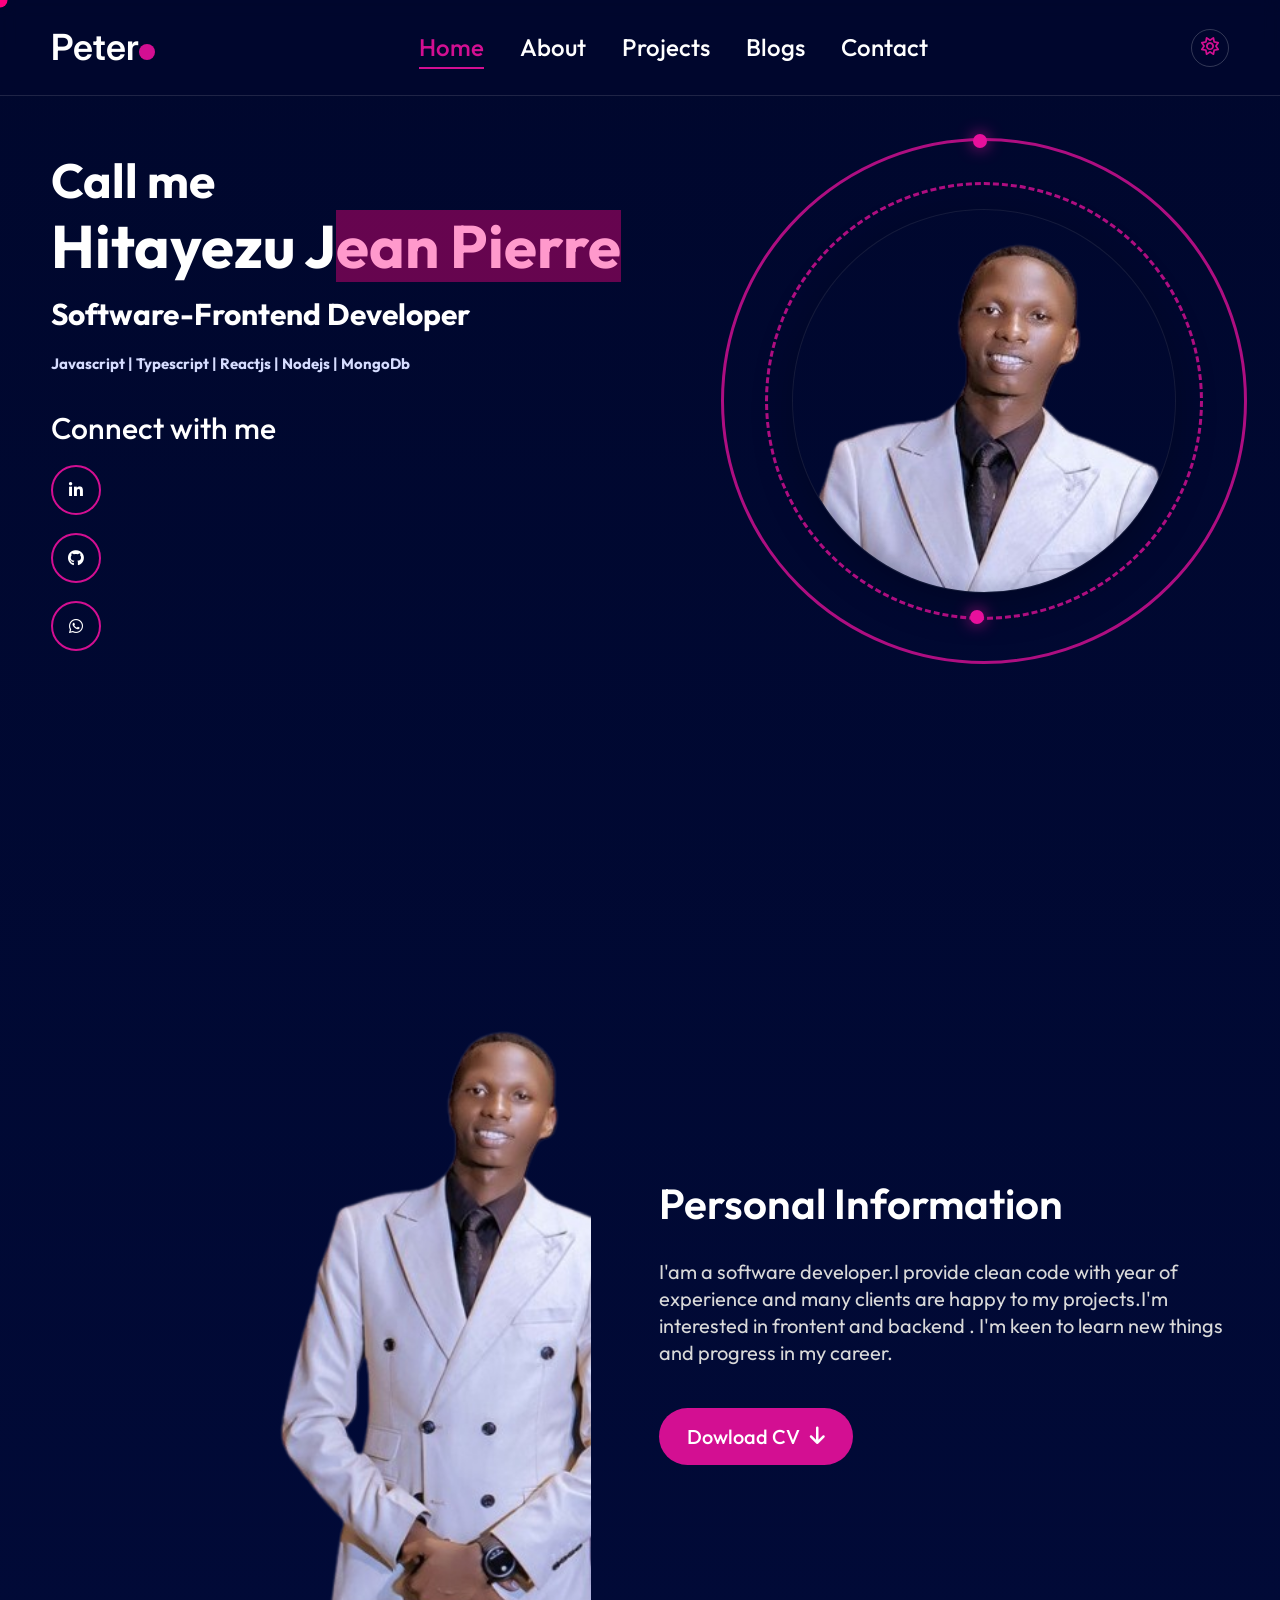
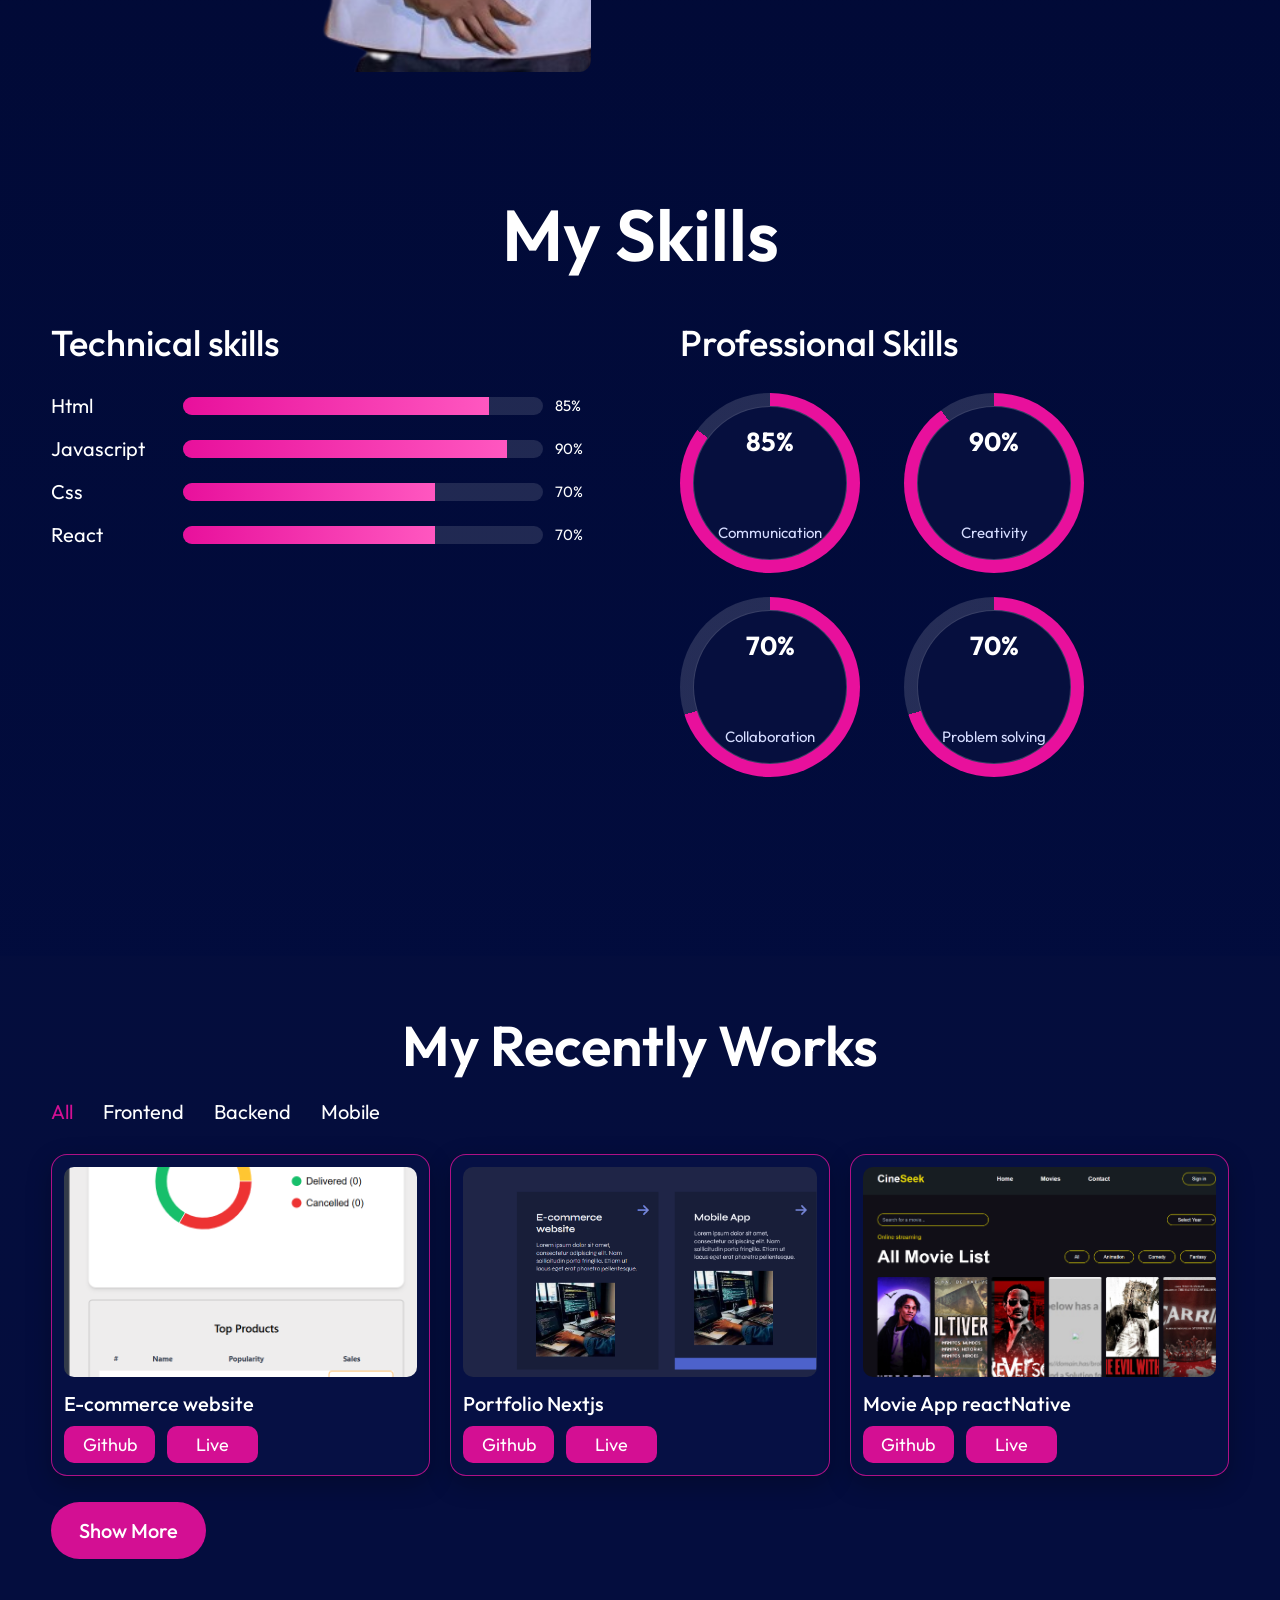
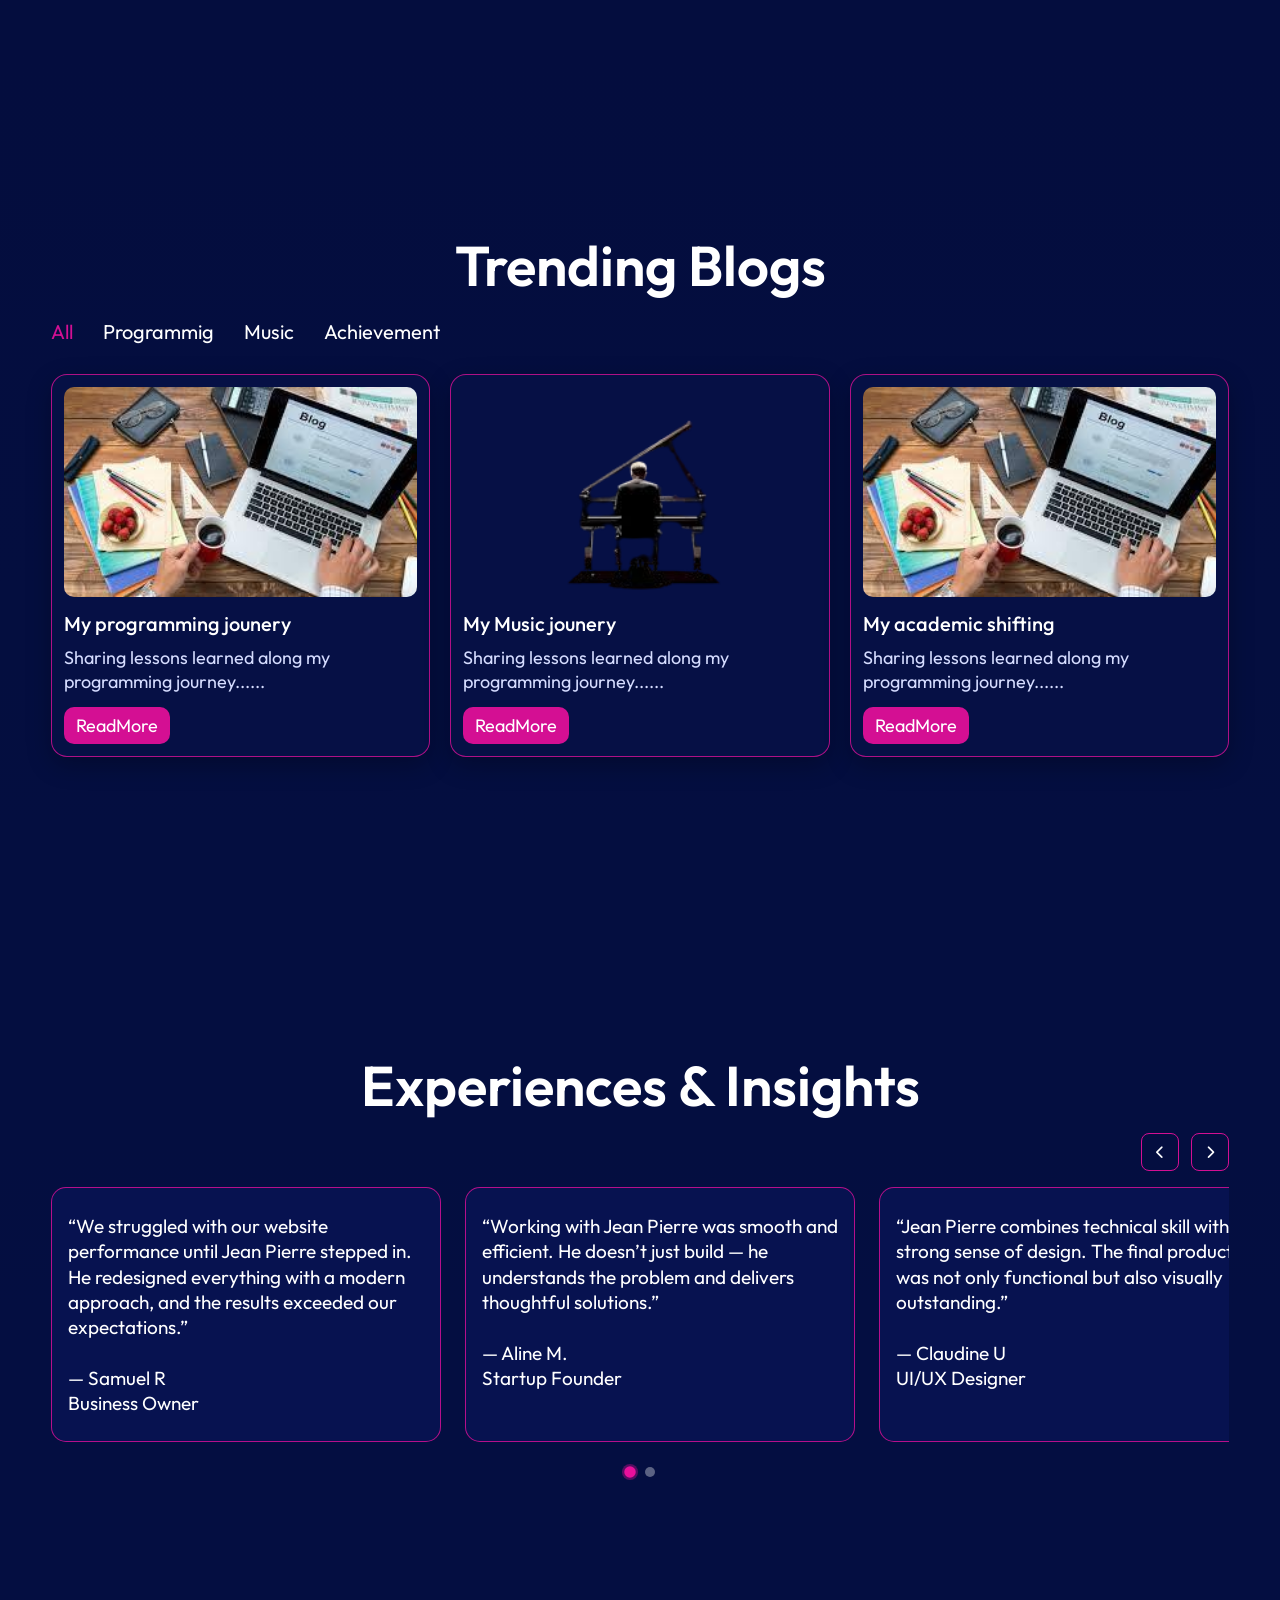
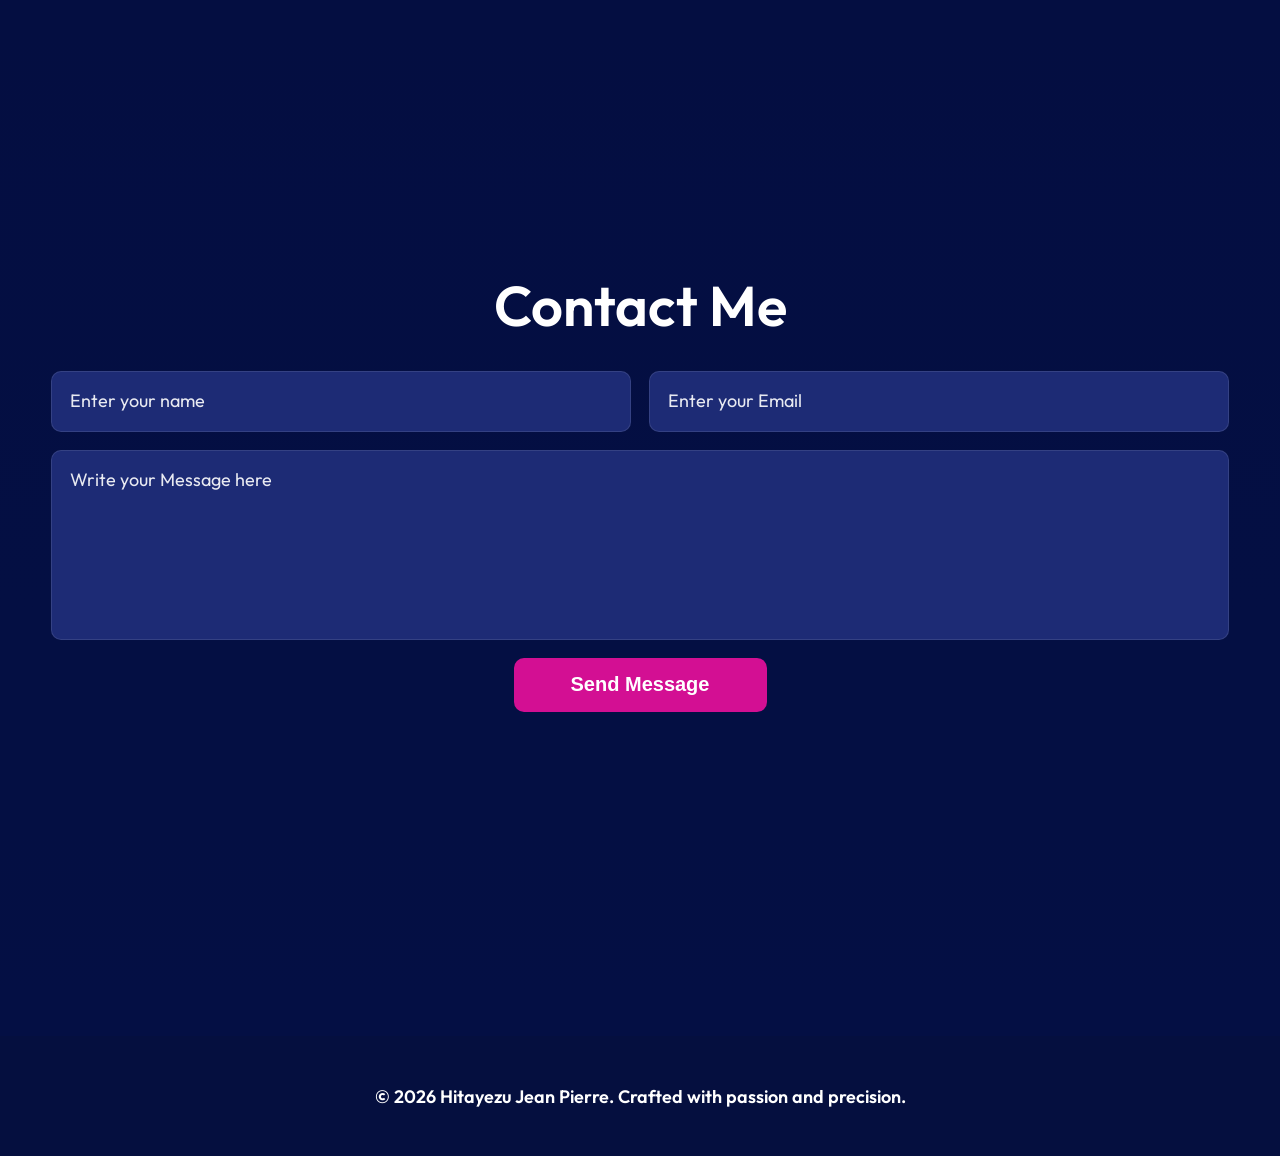
<file: index.html>
<!DOCTYPE html>
<html lang="en">
<head>
  <meta charset="UTF-8" />
  <meta name="viewport" content="width=device-width, initial-scale=1.0" />
  <title>My KLAB Portfolio</title>
  <link rel="preconnect" href="https://fonts.googleapis.com">
  <link rel="preconnect" href="https://fonts.gstatic.com" crossorigin>
  <link href="https://fonts.googleapis.com/css2?family=Inter:wght@600&family=Outfit:wght@400;500;600;700&display=swap" rel="stylesheet">
  <link rel="stylesheet" href="https://cdnjs.cloudflare.com/ajax/libs/font-awesome/6.5.1/css/all.min.css" integrity="sha512-DTOQO9RWCH3ppGqcWaEA1BIZOC6xxalwEsw9c2QQeAIftl+Vegovlnee1c9QX4TctnWMn13TZye+giMm8e2LwA==" crossorigin="anonymous" referrerpolicy="no-referrer" />
  <link rel="stylesheet" href="./css/style.css" />
</head>
<body>
  <header class="navbar">
    <div class="wrap nav-row">
      <a href="#home" class="brand">Peter<span></span></a>
      <button class="menu-btn" aria-label="Open menu"><i class="fa-solid fa-bars"></i></button>
      <nav class="nav-links">
        <a class="active" href="#home">Home</a>
        <a href="#about">About</a>
        <a href="#projects">Projects</a>
        <a href="#blogs">Blogs</a>
        <a href="#contact">Contact</a>
      </nav>
      <button class="sun-btn" aria-label="Theme toggle"><i class="fa-regular fa-sun"></i></button>
    </div>
  </header>

  <main class="page" id="home">
    <section class="hero section reveal">
      <div class="wrap hero-grid">
        <div class="hero-text">
          <h2>Call me</h2>
           <h1 class="name">Hitayezu Jean Pierre
  <span class="overlay left"></span>
  <span class="overlay right"></span>
</h1>
          <h3>Software-Frontend Developer</h3>
          <p class="stack">Javascript | Typescript | Reactjs | Nodejs | MongoDb</p>
          <div class="connect">
            <p>Connect with me</p>
            <div class="icons">
              <a href="#" aria-label="LinkedIn"><i class="fa-brands fa-linkedin-in"></i></a>
              <a href="#" aria-label="GitHub"><i class="fa-brands fa-github"></i></a>
              <a href="#" aria-label="WhatsApp"><i class="fa-brands fa-whatsapp"></i></a>
            </div>
          </div>
        </div>
        <div class="hero-visual">
          <div class="orbit orbit-a" aria-hidden="true"></div>
          <div class="orbit orbit-b" aria-hidden="true"></div>
          <div class="hero-photo-shell">
            <img class="hero-photo" src="./assets/figma/hero-profile.png" alt="Hero profile image" width="412" height="440" decoding="async">
          </div>
        </div>
      </div>
    </section>

    <section id="about" class="section reveal">
      <div class="wrap about-grid">
        <img class="about-photo" src="./assets/figma/about-photo.png" alt="About image">
        <div class="about-copy">
          <h2>Personal Information</h2>
          <p>I'am a software developer.I provide clean code with year of experience and many clients are happy to my projects.I'm interested in frontent and backend . I'm keen to learn new things and progress in my career.</p>
          <a href="#" class="btn-magenta">Dowload CV <i class="fa-solid fa-arrow-down"></i></a>
        </div>
      </div>
    </section>

    <section class="section reveal">
      <div class="wrap">
        <h2 class="center title-80">My Skills</h2>
        <div class="skills-grid">
          <div>
            <h3>Technical skills</h3>
            <div class="bars">
              <div><span>Html</span><div><i style="width:85%"></i></div><em>85%</em></div>
              <div><span>Javascript</span><div><i style="width:90%"></i></div><em>90%</em></div>
              <div><span>Css</span><div><i style="width:70%"></i></div><em>70%</em></div>
              <div><span>React</span><div><i style="width:70%"></i></div><em>70%</em></div>
            </div>
          </div>
          <div>
            <h3>Professional Skills</h3>
            <div class="pro-grid">
              <div class="skill-ring" style="--p:85"><strong>85%</strong><span>Communication</span></div>
              <div class="skill-ring" style="--p:90"><strong>90%</strong><span>Creativity</span></div>
              <div class="skill-ring" style="--p:70"><strong>70%</strong><span>Collaboration</span></div>
              <div class="skill-ring" style="--p:70"><strong>70%</strong><span>Problem solving</span></div>
            </div>
          </div>
        </div>
      </div>
    </section>

    <section id="projects" class="section reveal section-alt">
      <div class="wrap">
        <h2 class="center">My Recently Works</h2>
        <div class="tabs" data-filter-group="projects">
          <a class="active" data-filter="all">All</a><a data-filter="frontend">Frontend</a><a data-filter="backend">Backend</a><a data-filter="mobile">Mobile</a>
        </div>
        <div class="cards3" id="project-list">
          <article data-category="frontend"><img src="./assets/figma/project-1.png" alt=""><h4>E-commerce website</h4><div><a href="https://github.com/Lapidis2/alx-project-nexus" target="_blank">Github</a><a href="https://alx-project-nexus-ecommerce.vercel.app/" target="_blank">Live</a></div></article>
          <article data-category="frontend backend"><img src="./assets/figma/project-2.png" alt=""><h4>Portfolio Nextjs</h4><div><a href="https://github.com/Lapidis2/professional-portfolio" target="_blank">Github</a><a href="https://jeanpierre-portfolio.netlify.app/" target="_blank">Live</a></div></article>
          <article data-category="mobile"><img src="./assets/figma/project-3.png" alt=""><h4>Movie App reactNative</h4><div><a href="https://github.com/Lapidis2/movie_app" target="_blank">Github</a><a href="https://example.com" target="_blank">Live</a></div></article>
        </div>
        <div class="center-btn"><a class="btn-magenta">Show More</a></div>
      </div>
    </section>

    <section id="blogs" class="section reveal section-alt">
      <div class="wrap">
        <h2 class="center">Trending Blogs</h2>
        <div class="tabs" data-filter-group="blogs">
          <a class="active" data-filter="all">All</a><a data-filter="programming">Programmig</a><a data-filter="music">Music</a><a data-filter="achievement">Achievement</a>
        </div>
        <div class="cards3 blog" id="blog-list">
          <article data-category="programming"><img src="./assets/figma/blog-1.png" alt=""><h4>My programming jounery</h4><p>Sharing lessons learned along my programming journey......</p><a class="small-btn" href="./pages/blog.html?slug=programming">ReadMore</a></article>
          <article data-category="music"><img src="./assets/figma/blog-2.png" alt=""><h4>My Music jounery</h4><p>Sharing lessons learned along my programming journey......</p><a class="small-btn" href="./pages/blog.html?slug=music">ReadMore</a></article>
          <article data-category="achievement"><img src="./assets/figma/blog-1.png" alt=""><h4>My academic shifting</h4><p>Sharing lessons learned along my programming journey......</p><a class="small-btn" href="./pages/blog.html?slug=achievement">ReadMore</a></article>
        </div>
      </div>
    </section>

    <section id="testimonials" class="section reveal section-alt">
      <div class="wrap">
        <h2 class="center">Experiences & Insights</h2>
        <div class="quote-controls">
          <button class="quote-btn" data-dir="prev" aria-label="Previous testimonial"><i class="fa-solid fa-chevron-left"></i></button>
          <button class="quote-btn" data-dir="next" aria-label="Next testimonial"><i class="fa-solid fa-chevron-right"></i></button>
        </div>
        <div class="quotes" id="quotes-track">
          <blockquote>“We struggled with our website performance until Jean Pierre stepped in. He redesigned everything with a modern approach, and the results exceeded our expectations.”<br><br>— Samuel R<br>Business Owner</blockquote>
          <blockquote>“Working with Jean Pierre was smooth and efficient. He doesn’t just build — he understands the problem and delivers thoughtful solutions.”<br><br>— Aline M.<br>Startup Founder</blockquote>
          <blockquote>“Jean Pierre combines technical skill with a strong sense of design. The final product was not only functional but also visually outstanding.”<br><br>— Claudine U<br>UI/UX Designer</blockquote>
        </div>
        <div class="quote-dots" id="quote-dots" role="tablist" aria-label="Testimonial slides"></div>
      </div>
    </section>

    <section id="contact" class="section reveal section-alt">
      <div class="wrap">
        <h2 class="center">Contact Me</h2>
        <form class="contact-form">
          <input placeholder="Enter your name">
          <input placeholder="Enter your Email">
          <textarea placeholder="Write your Message here"></textarea>
          <button type="button" class="btn-magenta send">Send Message</button>
        </form>
      </div>
    </section>
  </main>

  <footer class="footer">© 2026 Hitayezu Jean Pierre. Crafted with passion and precision.</footer>
  <div class="cursor"></div>
  <script src="./js/script.js"></script>
</body>
</html>
</file>
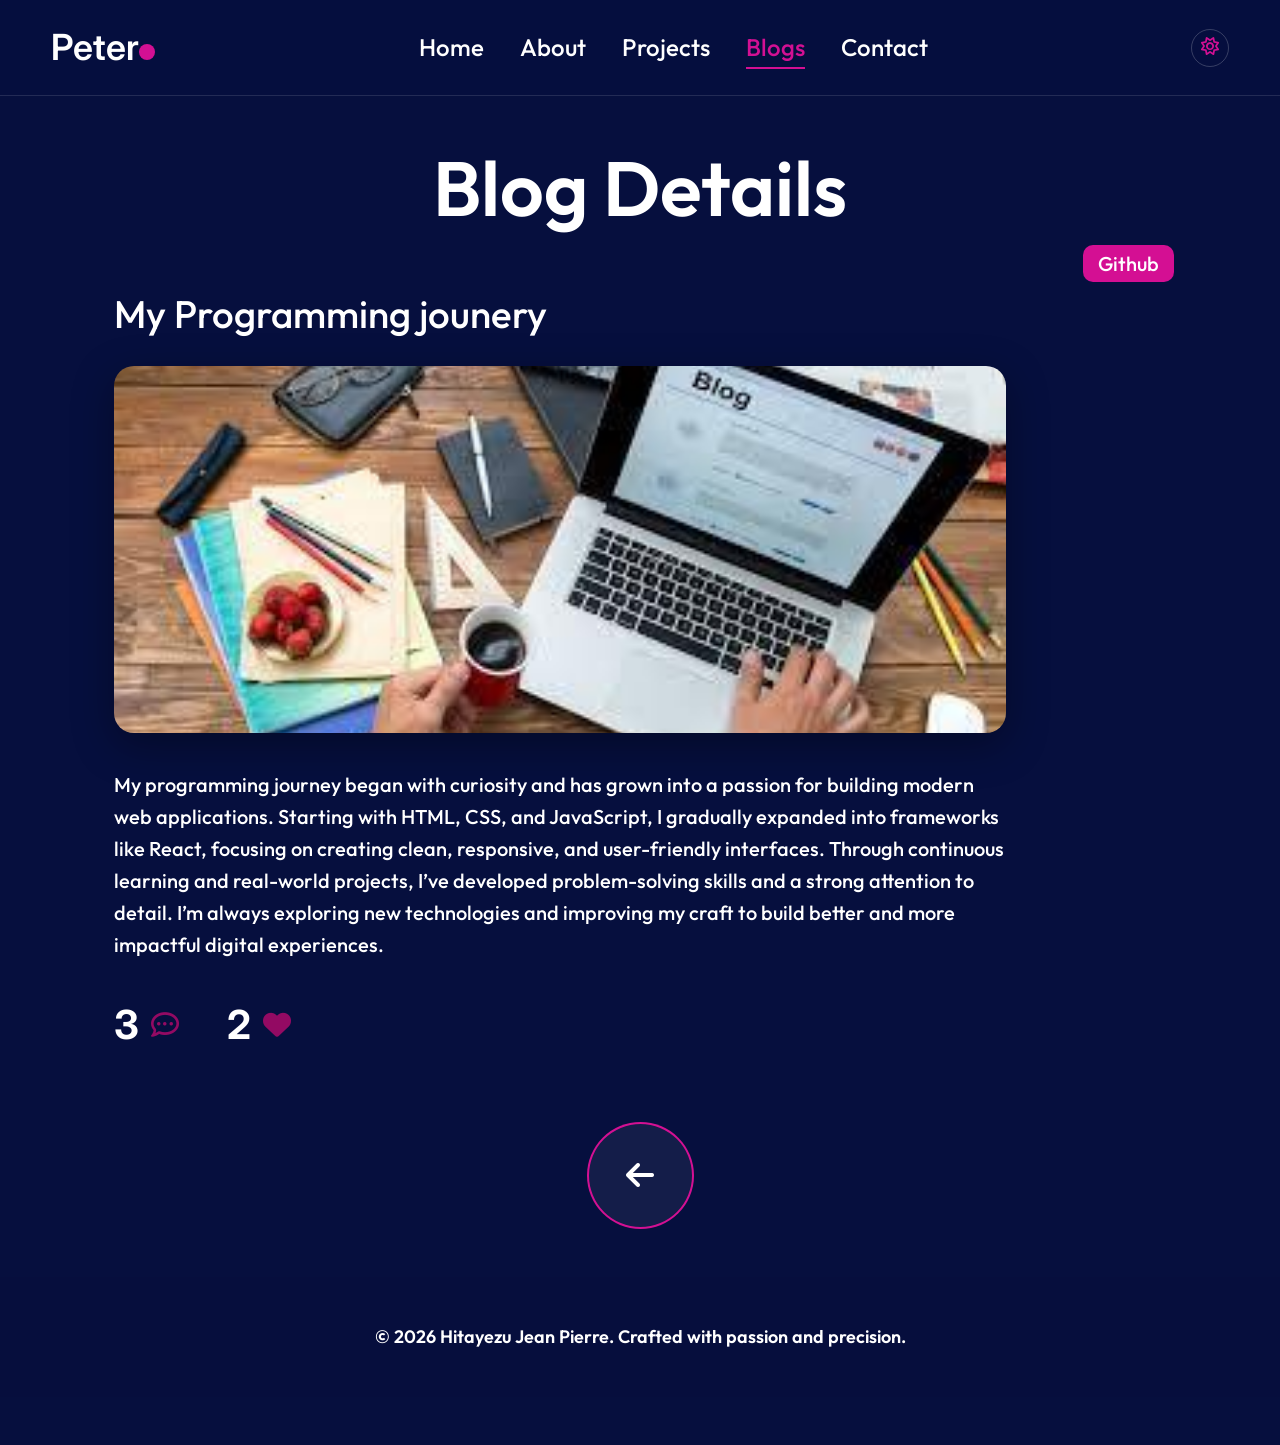
<file: pages/blog.html>
<!DOCTYPE html>
<html lang="en">
<head>
  <meta charset="UTF-8" />
  <meta name="viewport" content="width=device-width, initial-scale=1.0" />
  <title>Blog Details | KLAB</title>
  <link rel="preconnect" href="https://fonts.googleapis.com">
  <link rel="preconnect" href="https://fonts.gstatic.com" crossorigin>
  <link href="https://fonts.googleapis.com/css2?family=Inter:wght@700&family=Outfit:wght@400;500;600;700&display=swap" rel="stylesheet">
  <link rel="stylesheet" href="https://cdnjs.cloudflare.com/ajax/libs/font-awesome/6.5.1/css/all.min.css" integrity="sha512-DTOQO9RWCH3ppGqcWaEA1BIZOC6xxalwEsw9c2QQeAIftl+Vegovlnee1c9QX4TctnWMn13TZye+giMm8e2LwA==" crossorigin="anonymous" referrerpolicy="no-referrer" />
  <link rel="stylesheet" href="../css/style.css" />
  <link rel="stylesheet" href="../css/blog-single.css" />
</head>
<body class="blog-single-page">
  <header class="navbar">
    <div class="wrap nav-row">
      <a href="../index.html#home" class="brand">Peter<span></span></a>
      <button class="menu-btn" type="button" aria-label="Open menu"><i class="fa-solid fa-bars"></i></button>
      <nav class="nav-links">
        <a href="../index.html#home">Home</a>
        <a href="../index.html#about">About</a>
        <a href="../index.html#projects">Projects</a>
        <a class="active" href="../index.html#blogs">Blogs</a>
        <a href="../index.html#contact">Contact</a>
      </nav>
      <button class="sun-btn" type="button" aria-label="Theme toggle"><i class="fa-regular fa-sun"></i></button>
    </div>
  </header>

  <main class="blog-single-main">
    <div class="blog-single-header">
      <h1>Blog Details</h1>
    </div>
    <div class="blog-single-toolbar">
      <a class="btn-github" href="https://github.com" target="_blank" rel="noopener noreferrer">Github</a>
    </div>

    <article class="blog-single-article">
      <h2 id="blog-title">My Programming jounery</h2>
      <div class="blog-single-cover">
        <img id="blog-cover" src="../assets/figma/blog-1.png" alt="" width="892" height="367" />
      </div>
      <p class="blog-single-body" id="blog-body"></p>

      <div class="blog-single-engagement" aria-label="Engagement">
        <div class="blog-single-stat">
          <span class="num" id="stat-comments">3</span>
          <i class="fa-regular fa-comment-dots" aria-hidden="true"></i>
        </div>
        <div class="blog-single-stat">
          <span class="num" id="stat-likes">2</span>
          <i class="fa-solid fa-heart" aria-hidden="true"></i>
        </div>
      </div>
    </article>

    <div class="blog-single-back">
      <a href="../index.html#blogs" aria-label="Back to blogs">
        <i class="fa-solid fa-arrow-left"></i>
      </a>
    </div>
  </main>

  <footer class="footer">© 2026 Hitayezu Jean Pierre. Crafted with passion and precision.</footer>

  <script src="../js/blog-single.js"></script>
  <script src="../js/script.js"></script>
</body>
</html>
</file>
<file: css/style.css>
:root {
	--bg: #00072D;
	--bg2: #060F3E;
	--pink: rgba(232, 16, 156, .91);
	--pink-solid: #e8109c;
	--white: #fff;
	--field: #1D2B75;
	--muted: #d5dcff;
}

* {
	box-sizing: border-box;
	margin: 0;
	padding: 0
}

html {
	scroll-behavior: smooth
}

body {
	font-family: Outfit, sans-serif;
	background: linear-gradient(180deg, var(--bg), #041252);
	color: var(--white)
}

.wrap {
	width: 1260px;
	max-width: 92%;
	margin: 0 auto
}

.navbar {
	height: 96px;
	background: rgba(0, 7, 45, .78);
	backdrop-filter: blur(8px);
	position: sticky;
	top: 0;
	z-index: 20;
	border-bottom: 1px solid rgba(255, 255, 255, .12)
}

.nav-row {
	height: 100%;
	display: flex;
	align-items: center;
	justify-content: space-between;
	position: relative
}

.menu-btn {
	display: none;
	width: 42px;
	height: 42px;
	border: 1px solid rgba(255, 255, 255, .35);
	border-radius: 8px;
	background: transparent;
	color: #fff
}

.brand {
	font: 600 36px/1.2 Inter, sans-serif;
	color: #fff;
	text-decoration: none
}

.brand span {
	width: 16px;
	height: 16px;
	background: var(--pink);
	border-radius: 50%;
	display: inline-block
}

.nav-links {
	display: flex;
	gap: 36px
}

.nav-links a {
	font: 500 24px/1.26 Outfit, sans-serif;
	color: #fff;
	text-decoration: none;
	position: relative
}

.nav-links a.active,
.tabs .active {
	color: var(--pink)
}

.nav-links a.active::after {
	content: "";
	position: absolute;
	left: 0;
	right: 0;
	bottom: -6px;
	height: 2px;
	background: var(--pink)
}

.sun-btn {
	width: 38px;
	height: 38px;
	border: 1px solid rgba(255, 255, 255, .2);
	border-radius: 999px;
	background: transparent;
	color: var(--pink);
	font-size: 18px;
	cursor: pointer
}




.name {
  position: relative;
  font-size: 2rem;
  font-weight: bold;
  color: white;
  display: inline-block;
  overflow: hidden;
}

/* LEFT overlay: highlights letters from start → center */
.name .overlay.left {
  position: absolute;
  top: 0;
  left: 0;
  height: 100%;
  width: 0;
   opacity: 0.4; 
  background-color: #FF007F;
  animation: leftSlide 5s ease-in-out infinite;
}

/* RIGHT overlay: covers text beyond center → reveals end letters */
.name .overlay.right {
  position: absolute;
  top: 0;
  left: 50%; /* start at center */
  height: 100%;
   opacity: 0.4; 
  width: 50%; /* full text beyond center */
  background-color: #FF007F;
  animation: rightSlide 5s ease-in-out infinite;
}

/* Animations */
@keyframes leftSlide {
  0%, 100% { width: 0; }
  50% { width: 50%; } /* grows to center */
}

@keyframes rightSlide {
  0%, 100% { transform: translateX(0); }
  50% { transform: translateX(50%); } /* reveals end text gradually */
}


.cursor {
  position: fixed;
  top: 0;
  left: 0;
  width: 15px;
  height: 15px;
  background-color: #FF007F; 
  border-radius: 50%;
  pointer-events: none;
  transform: translate(-50%, -50%);
  z-index: 9999;
 
   transition: transform 0.08s linear;
}

.section {
	min-height: 820px;
	padding: 56px 0 24px;
	background: transparent
}

.section-alt {
	background: rgba(6, 15, 62, .66)
}

.hero-grid {
	display: grid;
	grid-template-columns: 1fr 490px;
	align-items: center;
	gap: 20px
}

.hero-text h2 {
	font-size: 48px;
	font-weight: 700;
	line-height: 1.2
}

.hero-text h1 {
	font-size: 60px;
	font-weight: 700;
	line-height: 1.2
}

.hero-text h3 {
	font-size: 30px;
	font-weight: 700;
	line-height: 1.2;
	margin-top: 10px
}

.stack {
	font-size: 15px;
	font-weight: 700;
	margin-top: 22px;
	color: var(--muted)
}

.connect {
	margin-top: 36px
}

.connect p {
	font-size: 30px;
	font-weight: 500
}

.icons {
	margin-top: 18px;
	display: flex;
	flex-direction: column;
	gap: 18px;
	width: 50px
}

.icons a {
	width: 50px;
	height: 50px;
	border: 2px solid var(--pink);
	border-radius: 50%;
	display: grid;
	place-items: center;
	color: #fff;
	text-decoration: none
}

.hero-visual {
	position: relative;
	width: 490px;
	height: 490px;
	display: grid;
	place-items: center;
	isolation: isolate
}

.orbit {
	position: absolute;
	border: 3px solid rgba(232, 16, 156, .75);
	border-radius: 50%;
	animation: spin 8s linear infinite;
	pointer-events: none;
	z-index: 5
}

.orbit::before {
	content: "";
	position: absolute;
	width: 14px;
	height: 14px;
	border-radius: 50%;
	background: var(--pink-solid);
	box-shadow: 0 0 16px rgba(232, 16, 156, .85)
}

.orbit-a {
	inset: -18px
}

.orbit-a::before {
	top: -7px;
	left: 48%
}

.orbit-b {
	inset: 26px;
	animation-direction: reverse;
	animation-duration: 6.2s;
	border-style: dashed
}

.orbit-b::before {
	bottom: -7px;
	right: 50%
}

/* Portrait sits on page background — no grey disc; soft mask fades edges into body */
.hero-photo-shell {
	position: relative;
	z-index: 2;
	width: 78%;
	height: 78%;
	max-width: 384px;
	max-height: 384px;
	margin: auto;
	border-radius: 50%;
	overflow: hidden;
	display: grid;
	place-items: center;
	animation: floaty 4.6s ease-in-out infinite;
	box-shadow: 0 0 0 1px rgba(255, 255, 255, .08), 0 12px 40px rgba(0, 0, 0, .25)
}

.hero-photo {
	width: 100%;
	height: 100%;
	display: block;
	object-fit: cover;
	object-position: center 18%;
	-webkit-mask-image: radial-gradient(ellipse 92% 92% at 50% 42%, #000 52%, rgba(0, 0, 0, .55) 68%, transparent 82%);
	mask-image: radial-gradient(ellipse 92% 92% at 50% 42%, #000 52%, rgba(0, 0, 0, .55) 68%, transparent 82%);
	-webkit-mask-repeat: no-repeat;
	mask-repeat: no-repeat;
	-webkit-mask-size: 100% 100%;
	mask-size: 100% 100%
}

.about-grid {
	display: grid;
	grid-template-columns: 540px 1fr;
	gap: 68px;
	align-items: center
}

.about-photo {
	width: 540px;
	height: 700px;
	object-fit: cover;
	object-position: center top;
	border-radius: 12px
}

.about-copy h2 {
	font-size: 42px;
	font-weight: 600
}

.about-copy p {
	font-size: 20px;
	line-height: 1.35;
	color: #D9D9D9;
	max-width: 822px;
	margin-top: 28px
}

.btn-magenta {
	display: inline-flex;
	align-items: center;
	justify-content: center;
	gap: 10px;
	height: 57px;
	padding: 0 28px;
	background: var(--pink);
	border-radius: 30px;
	color: #fff;
	text-decoration: none;
	font-size: 20px;
	font-weight: 500;
	border: 0;
	cursor: pointer
}

.about-copy .btn-magenta {
	margin-top: 42px
}

.title-80 {
	font-size: 72px
}

.center {
	text-align: center
}

.skills-grid {
	display: grid;
	grid-template-columns: 1fr 1fr;
	gap: 80px;
	margin-top: 42px
}

.skills-grid h3 {
	font-size: 36px;
	font-weight: 500;
	margin-bottom: 28px
}

.bars>div {
	display: grid;
	grid-template-columns: 120px 1fr 45px;
	gap: 12px;
	align-items: center;
	margin-bottom: 18px
}

.bars span {
	font-size: 20px
}

.bars div div {
	height: 18px;
	background: rgba(255, 255, 255, .12);
	border-radius: 999px;
	overflow: hidden
}

.bars div div i {
	display: block;
	height: 100%;
	background: linear-gradient(90deg, var(--pink-solid), #ff57c0)
}

.bars em {
	font-style: normal;
	font-size: 15px
}

.pro-grid {
	display: grid;
	grid-template-columns: repeat(2, minmax(0, 200px));
	gap: 24px
}

.skill-ring {
	--deg: calc(var(--p) * 3.6deg);
	width: 180px;
	height: 180px;
	border-radius: 50%;
	background: conic-gradient(var(--pink-solid) var(--deg), rgba(255, 255, 255, .14) 0);
	display: grid;
	place-items: center;
	position: relative;
}

.skill-ring::after {
	content: "";
	position: absolute;
	inset: 13px;
	border-radius: 50%;
	background: var(--bg2);
	border: 1px solid rgba(255, 255, 255, .2);
}

.skill-ring strong,
.skill-ring span {
	position: relative;
	z-index: 1;
	text-align: center
}

.skill-ring strong {
	font-size: 26px
}

.skill-ring span {
	display: block;
	font-size: 15px;
	color: var(--muted);
	margin-top: 2px
}

h2 {
	font-size: 56px;
	font-weight: 600;
	line-height: 1.2
}

.tabs {
	display: flex;
	gap: 30px;
	font-size: 20px;
	margin: 20px 0 30px;
	overflow-x: auto
}

.tabs a {
	color: #fff;
	text-decoration: none;
	cursor: pointer;
	white-space: nowrap
}

.cards3 {
	display: grid;
	grid-template-columns: repeat(3, minmax(0, 1fr));
	gap: 20px
}

.cards3 article {
	border: 1px solid rgba(232, 16, 156, .75);
	border-radius: 16px;
	padding: 12px;
	background: rgba(8, 19, 73, .65);
	box-shadow: 0 8px 24px rgba(0, 0, 0, .25)
}

.cards3 article.is-hidden {
	display: none
}

.cards3 img {
	width: 100%;
	height: 210px;
	object-fit: cover;
	object-position: center;
	border-radius: 10px
}

.cards3 h4 {
	font-size: 20px;
	font-weight: 500;
	margin: 10px 0
}

.cards3 article>div {
	display: flex;
	gap: 12px;
	flex-wrap: wrap
}

.cards3 article>div a,
.small-btn {
	display: inline-flex;
	text-decoration: none;
	color: var(--white);
	justify-content: center;
	align-items: center;
	min-width: 91px;
	height: 37px;
	padding: 0 12px;
	border-radius: 10px;
	background: var(--pink);
	font-size: 18px
}

.center-btn {
	text-align: left;
	margin-top: 26px
}

.blog p {
	font-size: 18px;
	line-height: 1.35;
	margin: 8px 0 12px;
	color: var(--muted)
}

.quote-controls {
	display: flex;
	justify-content: flex-end;
	gap: 12px;
	margin-top: 14px
}

.quote-btn {
	width: 38px;
	height: 38px;
	border: 1px solid var(--pink);
	border-radius: 8px;
	background: transparent;
	color: #fff;
	cursor: pointer
}

.quotes {
	display: flex;
	gap: 24px;
	overflow-x: auto;
	scroll-snap-type: x mandatory;
	margin-top: 16px;
	padding-bottom: 4px;
	scrollbar-width: none;
	-ms-overflow-style: none
}

.quotes::-webkit-scrollbar {
	display: none
}

.quote-dots {
	display: flex;
	justify-content: center;
	align-items: center;
	gap: 10px;
	margin-top: 20px;
	min-height: 12px
}

.quote-dot {
	width: 10px;
	height: 10px;
	padding: 0;
	border: 0;
	border-radius: 50%;
	background: rgba(255, 255, 255, .35);
	cursor: pointer;
	transition: transform .2s ease, background .2s ease, box-shadow .2s ease
}

.quote-dot:hover {
	transform: scale(1.2);
	background: rgba(255, 255, 255, .55)
}

.quote-dot.is-active {
	background: var(--pink-solid);
	box-shadow: 0 0 0 2px rgba(232, 16, 156, .35);
	transform: scale(1.15)
}

body.light .quote-dot {
	background: rgba(22, 29, 63, .22)
}

body.light .quote-dot:hover {
	background: rgba(22, 29, 63, .38)
}

body.light .quote-dot.is-active {
	background: var(--pink-solid);
	box-shadow: 0 0 0 2px rgba(232, 16, 156, .28)
}

.quotes blockquote {
	min-width: 390px;
	max-width: 390px;
	min-height: 255px;
	border: 1px solid rgba(232, 16, 156, .78);
	border-radius: 15px;
	padding: 26px 16px 16px;
	font-size: 19px;
	line-height: 1.33;
	scroll-snap-align: start;
	background: rgba(9, 22, 86, .72)
}

.contact-form {
	display: grid;
	grid-template-columns: 1fr 1fr;
	gap: 18px;
	margin-top: 32px
}

.contact-form input,
.contact-form textarea {
	background: var(--field);
	border: 1px solid rgba(255, 255, 255, .1);
	color: #fff;
	padding: 18px;
	font: 400 18px/1.26 Outfit, sans-serif;
	border-radius: 10px
}

.contact-form input::placeholder,
.contact-form textarea::placeholder {
	color: rgba(255, 255, 255, .9)
}

.contact-form textarea {
	grid-column: 1/3;
	height: 190px;
	resize: none
}

.send {
	grid-column: 1/3;
	width: 253px;
	height: 54px;
	justify-self: center;
	border-radius: 10px;
	font-weight: 600
}

.footer {
	height: 120px;
	background: rgba(6, 15, 62, .9);
	display: grid;
	place-items: center;
	font-size: 18px;
	font-weight: 600;
	text-align: center;
	padding: 0 16px
}

.reveal {
	opacity: 0;
	transform: translateY(24px);
	transition: .65s ease
}

.reveal.show {
	opacity: 1;
	transform: translateY(0)
}

.cards3 article,
.quotes blockquote,
.btn-magenta,
.icons a,
.skill-ring,
.hero-visual {
	transition: transform .3s ease, box-shadow .3s ease
}

.cards3 article:hover,
.quotes blockquote:hover {
	transform: translateY(-7px)
}

.btn-magenta:hover,
.icons a:hover {
	transform: scale(1.04)
}

.skill-ring:hover {
	transform: translateY(-4px) scale(1.02)
}

.hero-visual:hover {
	transform: scale(1.01)
}

body.light {
	--bg: #f4f7ff;
	--bg2: #e7eeff;
	--white: #161d3f;
	--field: #d4e0ff;
	--muted: #495a8f;
	background: linear-gradient(180deg, #f4f7ff, #e7eeff);
}

body.light .navbar {
	background: rgba(244, 247, 255, .88);
	border-bottom: 1px solid rgba(22, 29, 63, .16)
}

body.light .nav-links a {
	color: #1a2452
}

body.light .nav-links a.active::after {
	background: var(--pink-solid)
}

body.light .section-alt {
	background: rgba(219, 230, 255, .55)
}

body.light .about-copy p,
body.light .blog p,
body.light .stack,
body.light .skill-ring span {
	color: #33457b
}

body.light .hero-photo-shell {
	box-shadow: 0 0 0 1px rgba(22, 29, 63, .12), 0 12px 32px rgba(35, 55, 120, .12)
}

body.light .hero-photo {
	-webkit-mask-image: radial-gradient(ellipse 92% 92% at 50% 42%, #000 54%, rgba(0, 0, 0, .45) 72%, transparent 85%);
	mask-image: radial-gradient(ellipse 92% 92% at 50% 42%, #000 54%, rgba(0, 0, 0, .45) 72%, transparent 85%)
}

body.light .cards3 article,
body.light .quotes blockquote {
	background: rgba(255, 255, 255, .72);
	box-shadow: 0 8px 20px rgba(35, 55, 120, .14)
}

body.light .contact-form input,
body.light .contact-form textarea {
	color: #111a3b;
	border-color: rgba(29, 43, 117, .2)
}

body.light .contact-form input::placeholder,
body.light .contact-form textarea::placeholder {
	color: #4a5f9e
}

body.light .skill-ring::after {
	background: #eff4ff;
	border-color: rgba(29, 43, 117, .22)
}

body.light .quote-btn {
	color: #1b2554;
	border-color: rgba(232, 16, 156, .7)
}

@keyframes spin {
	to {
		transform: rotate(360deg)
	}
}

@keyframes floaty {

	0%,
	100% {
		transform: translateY(0)
	}

	50% {
		transform: translateY(-8px)
	}
}

@media (max-width:1100px) {
	.navbar {
		height: auto;
		padding: 12px 0
	}

	.menu-btn {
		display: inline-grid;
		place-items: center;
		order: 2
	}

	.sun-btn {
		order: 3
	}

	.nav-links {
		display: none;
		position: absolute;
		top: 56px;
		left: 0;
		right: 0;
		flex-direction: column;
		gap: 12px;
		padding: 14px;
		background: var(--bg2);
		border: 1px solid rgba(255, 255, 255, .2);
		border-radius: 12px
	}

	.nav-links.open {
		display: flex
	}

	.nav-links a {
		font-size: 20px
	}

	.section {
		min-height: auto;
		padding: 44px 0 10px
	}

	h2 {
		font-size: 38px
	}

	.title-80 {
		font-size: 44px
	}

	.hero-text h1 {
		font-size: 42px
	}

	.hero-text h2 {
		font-size: 34px
	}

	.hero-text h3 {
		font-size: 24px
	}

	.hero-grid,
	.about-grid,
	.skills-grid,
	.cards3,
	.contact-form {
		grid-template-columns: 1fr
	}

	.hero-visual {
		margin: 10px auto;
		width: min(78vw, 360px);
		height: min(78vw, 360px)
	}

	.hero-photo-shell {
		width: 82%;
		height: 82%;
		max-width: none;
		max-height: none
	}

	.hero-photo {
		object-position: center 15%
	}

	.connect .icons {
		flex-direction: row;
		width: auto;
		flex-wrap: wrap;
		gap: 16px;
		justify-content: flex-start
	}

	/* Long about portrait hidden on small screens — copy only for cleaner mobile UX */
	.about-photo {
		display: none
	}

	.about-grid {
		gap: 28px
	}

	.pro-grid {
		grid-template-columns: repeat(2, minmax(130px, 1fr))
	}

	.skill-ring {
		width: 145px;
		height: 145px
	}

	.cards3 img {
		height: 170px
	}

	.quotes blockquote {
		min-width: min(88vw, 330px);
		max-width: min(88vw, 330px);
		font-size: 17px
	}

	.contact-form textarea,
	.send {
		grid-column: 1
	}
}
</file>
<file: css/blog-single.css>
/* Single blog page — matches Figma node 81:469 (Single Blog) */

.blog-single-page {
  min-height: 100vh;
  background: var(--bg2);
  padding-bottom: 48px;
}

.blog-single-page .navbar {
  background: rgba(6, 15, 62, 0.92);
}

.blog-single-main {
  padding-top: 24px;
}

.blog-single-header {
  text-align: center;
  padding: 20px 16px 8px;
}

.blog-single-header h1 {
  font-family: Outfit, sans-serif;
  font-weight: 600;
  font-size: clamp(2.5rem, 6vw, 5rem);
  line-height: 1.26;
  color: var(--white);
}

.blog-single-toolbar {
  display: flex;
  justify-content: flex-end;
  max-width: 1100px;
  margin: 0 auto;
  padding: 0 16px 8px;
}

.blog-single-toolbar .btn-github {
  display: inline-flex;
  align-items: center;
  justify-content: center;
  min-width: 91px;
  height: 37px;
  padding: 0 14px;
  background: var(--pink);
  border-radius: 10px;
  color: #fff;
  font-family: Outfit, sans-serif;
  font-weight: 500;
  font-size: 20px;
  line-height: 1.26;
  text-decoration: none;
  transition: transform 0.2s ease, box-shadow 0.2s ease;
}

.blog-single-toolbar .btn-github:hover {
  transform: translateY(-2px);
  box-shadow: 0 8px 20px rgba(232, 16, 156, 0.35);
}

.blog-single-article {
  max-width: 1100px;
  margin: 0 auto;
  padding: 0 24px;
}

.blog-single-article h2 {
  font-family: Outfit, sans-serif;
  font-weight: 500;
  font-size: clamp(1.5rem, 3vw, 2.5rem);
  line-height: 1.26;
  color: var(--white);
  margin-bottom: 28px;
}

.blog-single-cover {
  width: 100%;
  max-width: 892px;
  aspect-ratio: 892 / 367;
  border-radius: 20px;
  overflow: hidden;
  margin-bottom: 36px;
  box-shadow: 0 12px 40px rgba(0, 0, 0, 0.35);
}

.blog-single-cover img {
  width: 100%;
  height: 100%;
  object-fit: cover;
  display: block;
}

.blog-single-body {
  font-family: Outfit, sans-serif;
  font-weight: 500;
  font-size: 20px;
  line-height: 1.6;
  color: var(--white);
  max-width: 890px;
  margin-bottom: 40px;
}

.blog-single-engagement {
  display: flex;
  align-items: center;
  gap: 48px;
  margin-bottom: 48px;
  flex-wrap: wrap;
}

.blog-single-stat {
  display: flex;
  align-items: center;
  gap: 12px;
}

.blog-single-stat .num {
  font-family: Inter, sans-serif;
  font-weight: 700;
  font-size: 40px;
  line-height: 1.21;
  color: var(--white);
}

.blog-single-stat i {
  font-size: 28px;
  color: #930a63;
}

body.light .blog-single-stat i {
  color: var(--pink-solid);
}

.blog-single-back {
  display: flex;
  justify-content: center;
  padding: 24px 0 48px;
}

.blog-single-back a {
  display: grid;
  place-items: center;
  width: 107px;
  height: 107px;
  border-radius: 50%;
  border: 2px solid var(--pink);
  color: var(--white);
  font-size: 32px;
  text-decoration: none;
  background: rgba(255, 255, 255, 0.06);
  transition: transform 0.25s ease, background 0.25s ease;
}

.blog-single-back a:hover {
  transform: scale(1.05);
  background: rgba(232, 16, 156, 0.15);
}

body.light .blog-single-page {
  background: var(--bg2);
}

body.light .blog-single-body {
  color: var(--white);
}

@media (max-width: 768px) {
  .blog-single-engagement {
    gap: 28px;
  }

  .blog-single-stat .num {
    font-size: 28px;
  }

  .blog-single-back a {
    width: 72px;
    height: 72px;
    font-size: 24px;
  }
}
</file>
